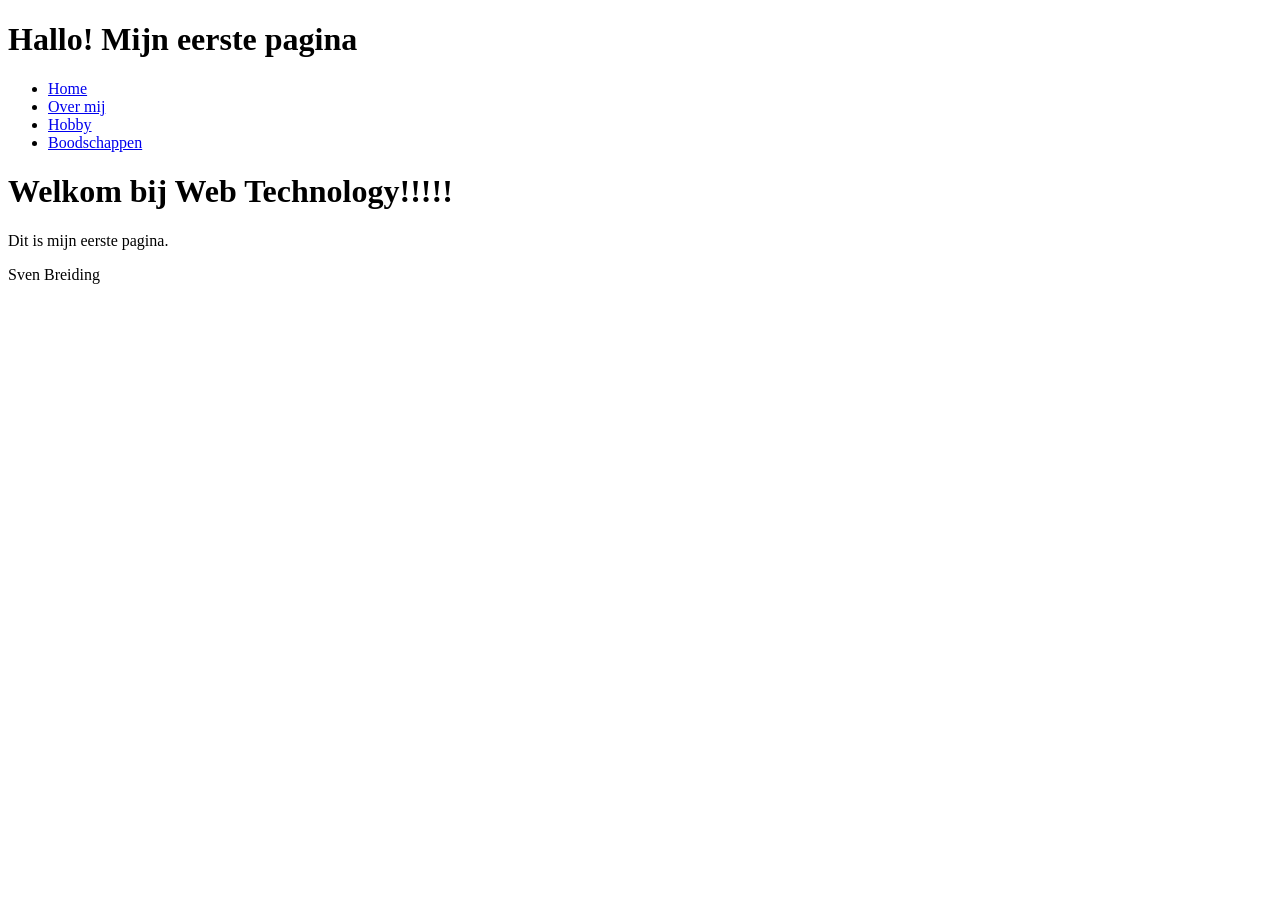
<file: labo-01/index.html>
<!DOCTYPE html>
<html lang="nl">
<head>
    <meta charset="UTF-8">
    <meta name="viewport" content="width=device-width, initial-scale=1.0">
    <title>>Mijn eerste pagina</title>
</head>
<body>

    <header>
<h1>Hallo! Mijn eerste pagina</h1>
<nav>
<ul>
<li><a href="index.html">Home</a></li>
<li><a href="over-mij.html">Over mij</a></li>
<li><a href="hobby.html">Hobby</a></li>
<li><a href="boodschappen.html">Boodschappen</a></li>
</ul>
</nav>
</header>

    <h1>Welkom bij Web Technology!!!!!</h1>
    <p>Dit is mijn eerste pagina.</p>
 <footer>
<p>Sven Breiding</p>
</footer>   
</body>
</html>
</file>
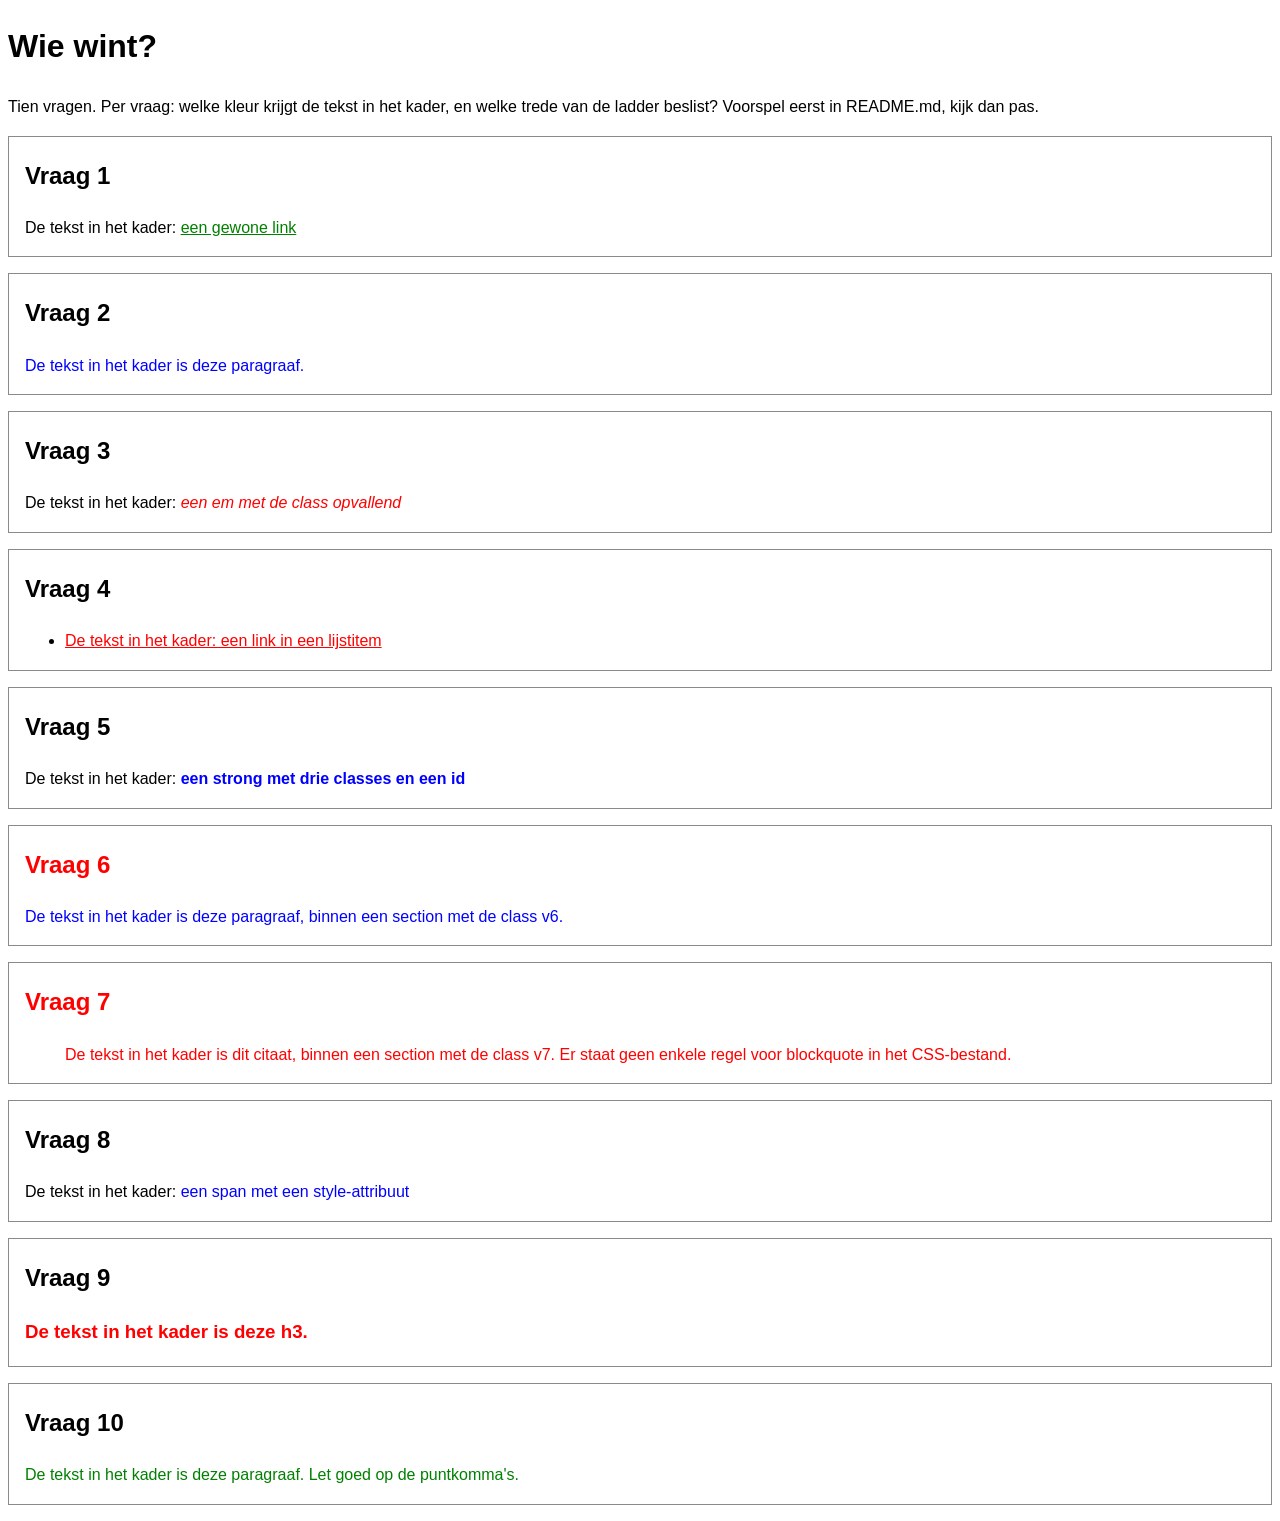
<file: labo-02/cascade/index.html>
<!-- index.html - oefening 3: voorspel, dan kijk. Wijzig dit bestand niet. -->
<!doctype html>
<html lang="nl">
  <head>
    <meta charset="utf-8">
    <meta name="viewport" content="width=device-width, initial-scale=1">
    <title>Wie wint? Tien vragen over de cascade</title>
    <link rel="stylesheet" href="css/stijl.css">
  </head>
  <body>
    <h1>Wie wint?</h1>
    <p>Tien vragen. Per vraag: welke kleur krijgt de tekst in het kader, en welke trede van de ladder beslist? Voorspel eerst in README.md, kijk dan pas.</p>

    <section class="vraag v1">
      <h2>Vraag 1</h2>
      <p>De tekst in het kader: <a href="#">een gewone link</a></p>
    </section>

    <section class="vraag v2">
      <h2>Vraag 2</h2>
      <p class="v2-tekst">De tekst in het kader is deze paragraaf.</p>
    </section>

    <section class="vraag v3">
      <h2>Vraag 3</h2>
      <p>De tekst in het kader: <em class="opvallend">een em met de class opvallend</em></p>
    </section>

    <section class="vraag v4">
      <h2>Vraag 4</h2>
      <ul>
        <li><a href="#">De tekst in het kader: een link in een lijstitem</a></li>
      </ul>
    </section>

    <section class="vraag v5">
      <h2>Vraag 5</h2>
      <p>De tekst in het kader: <strong class="een twee drie" id="v5-tekst">een strong met drie classes en een id</strong></p>
    </section>

    <section class="vraag v6">
      <h2>Vraag 6</h2>
      <p class="v6-tekst">De tekst in het kader is deze paragraaf, binnen een section met de class v6.</p>
    </section>

    <section class="vraag v7">
      <h2>Vraag 7</h2>
      <blockquote>De tekst in het kader is dit citaat, binnen een section met de class v7. Er staat geen enkele regel voor blockquote in het CSS-bestand.</blockquote>
    </section>

    <section class="vraag v8">
      <h2>Vraag 8</h2>
      <p>De tekst in het kader: <span class="v8-tekst" style="color: blue">een span met een style-attribuut</span></p>
    </section>

    <section class="vraag v9">
      <h2>Vraag 9</h2>
      <h3 class="v9-tekst">De tekst in het kader is deze h3.</h3>
    </section>

    <section class="vraag v10">
      <h2>Vraag 10</h2>
      <p class="v10-tekst">De tekst in het kader is deze paragraaf. Let goed op de puntkomma's.</p>
    </section>
  </body>
</html>
</file>
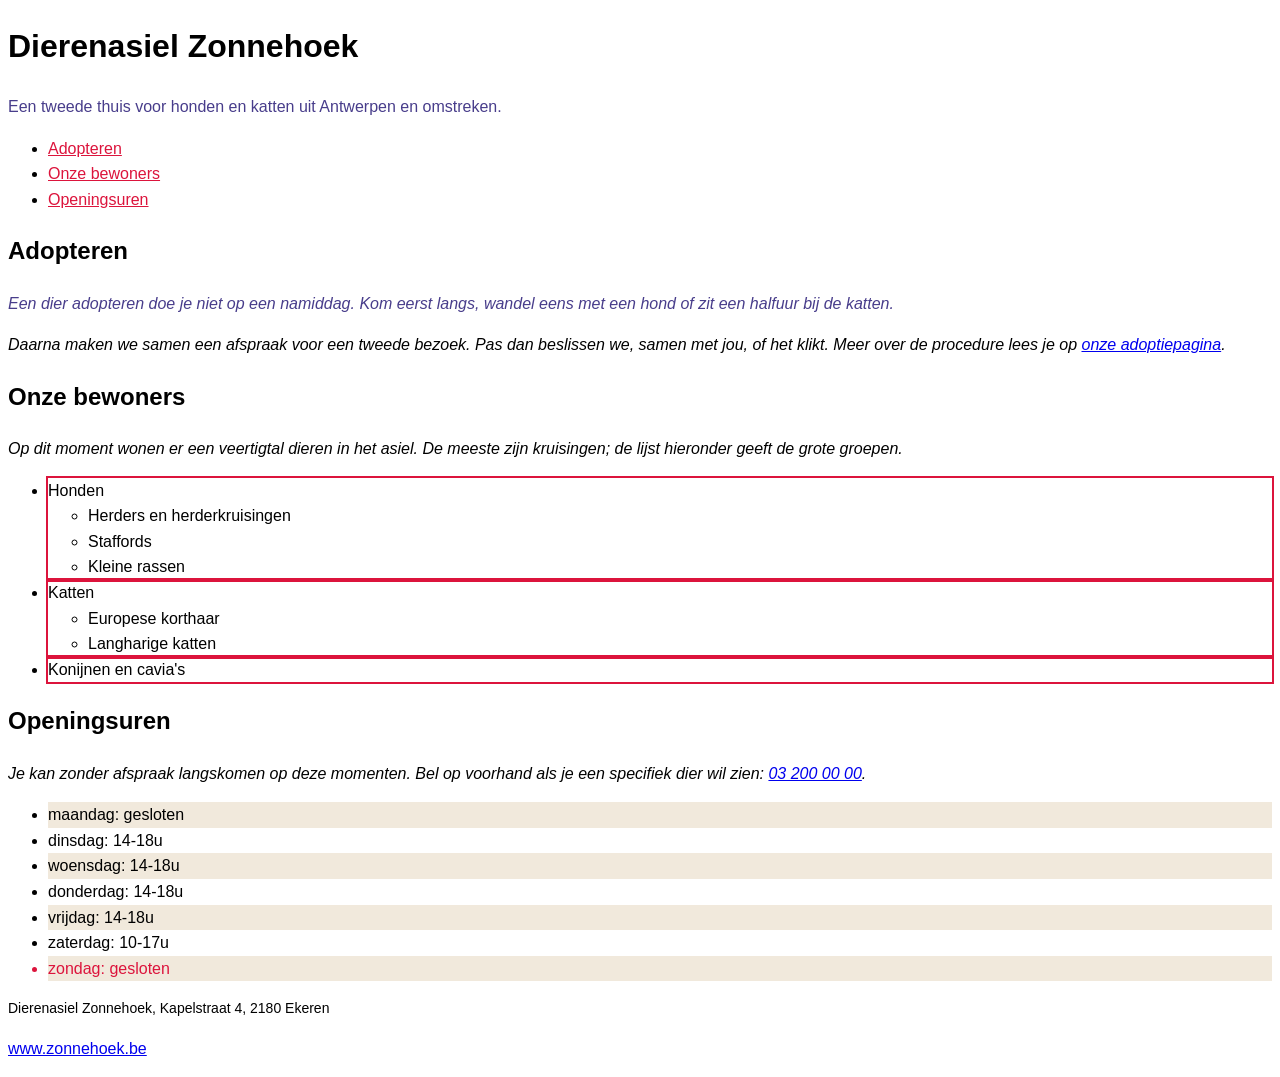
<file: labo-02/selectors/index.html>
<!-- index.html - oefening 2: selectors. Wijzig dit bestand niet; alles wat je nodig hebt, staat erin. -->
<!doctype html>
<html lang="nl">
  <head>
    <meta charset="utf-8">
    <meta name="viewport" content="width=device-width, initial-scale=1">
    <title>Dierenasiel Zonnehoek</title>
    <link rel="stylesheet" href="css/stijl.css">
  </head>
  <body>
    <header>
      <h1>Dierenasiel Zonnehoek</h1>
      <p class="slogan">Een tweede thuis voor honden en katten uit Antwerpen en omstreken.</p>
      <nav>
        <ul>
          <li><a href="#adopteren">Adopteren</a></li>
          <li><a href="#rassen">Onze bewoners</a></li>
          <li><a href="#uren">Openingsuren</a></li>
        </ul>
      </nav>
    </header>

    <main>
      <article>
        <h2 id="adopteren">Adopteren</h2>
        <p class="intro">Een dier adopteren doe je niet op een namiddag. Kom eerst langs, wandel eens met een hond of zit een halfuur bij de katten.</p>
        <p>Daarna maken we samen een afspraak voor een tweede bezoek. Pas dan beslissen we, samen met jou, of het klikt. Meer over de procedure lees je op <a href="https://www.zonnehoek.be/adoptie">onze adoptiepagina</a>.</p>

        <h2 id="rassen">Onze bewoners</h2>
        <p>Op dit moment wonen er een veertigtal dieren in het asiel. De meeste zijn kruisingen; de lijst hieronder geeft de grote groepen.</p>
        <ul class="rassen">
          <li>Honden
            <ul>
              <li>Herders en herderkruisingen</li>
              <li>Staffords</li>
              <li>Kleine rassen</li>
            </ul>
          </li>
          <li>Katten
            <ul>
              <li>Europese korthaar</li>
              <li>Langharige katten</li>
            </ul>
          </li>
          <li>Konijnen en cavia's</li>
        </ul>

        <h2 id="uren">Openingsuren</h2>
        <p>Je kan zonder afspraak langskomen op deze momenten. Bel op voorhand als je een specifiek dier wil zien: <a href="tel:+3232000000">03 200 00 00</a>.</p>
        <ul class="uren">
          <li>maandag: gesloten</li>
          <li>dinsdag: 14-18u</li>
          <li>woensdag: 14-18u</li>
          <li>donderdag: 14-18u</li>
          <li>vrijdag: 14-18u</li>
          <li>zaterdag: 10-17u</li>
          <li>zondag: gesloten</li>
        </ul>
      </article>
    </main>

    <footer>
      <p>Dierenasiel Zonnehoek, Kapelstraat 4, 2180 Ekeren</p>
      <p><a href="https://www.zonnehoek.be">www.zonnehoek.be</a></p>
    </footer>
  </body>
</html>
</file>
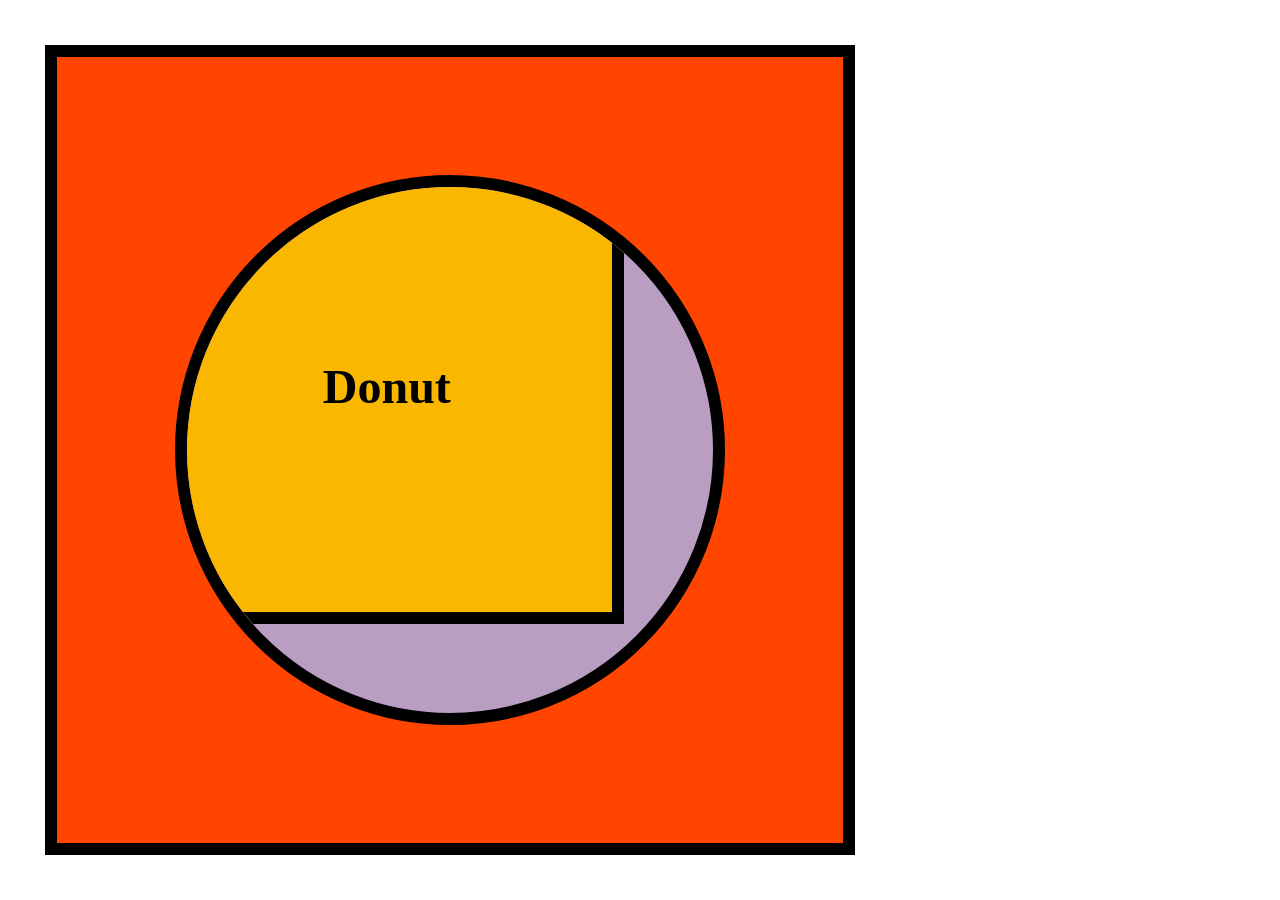
<file: labo-03/donut/index.html>
<!doctype html>
<html lang="en">
<head>
  <meta charset="utf-8">
  <meta name="viewport" content="width=device-width, initial-scale=1">
  <title>Labo 3 - Donut</title>
  <link rel="stylesheet" href="css/reset.css">
  <link rel="stylesheet" href="css/stijl.css">
</head>
<body>
  <!-- Do not change this file. Write your CSS in css/stijl.css. -->
  <main>
    <div>
      <h1>Donut</h1>
    </div>
  </main>
</body>
</html>
</file>
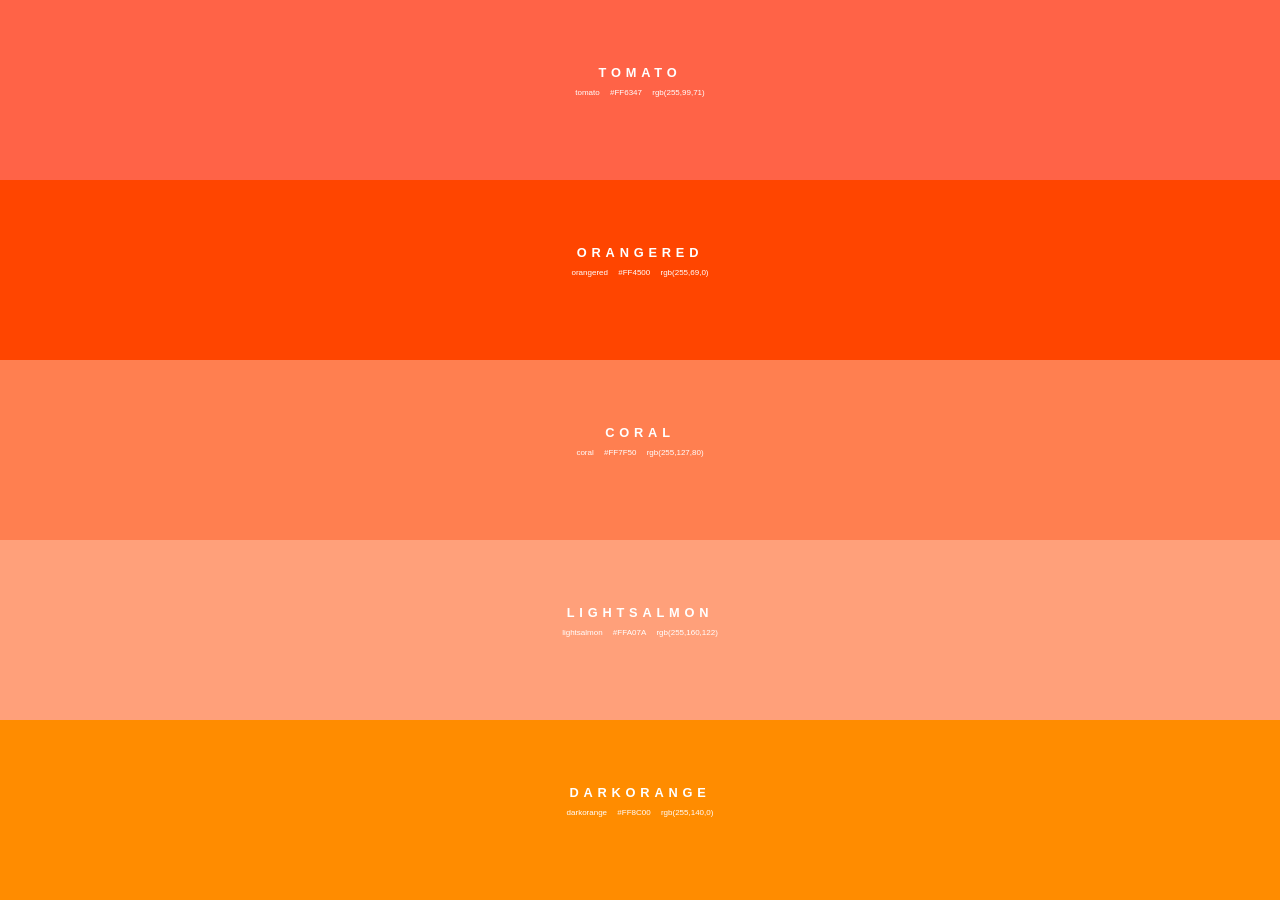
<file: labo-03/kleuren/index.html>
<!doctype html>
<html lang="en">
<head>
  <meta charset="utf-8">
  <meta name="viewport" content="width=device-width, initial-scale=1">
  <title>Labo 3 - Kleurenstalen</title>
  <link rel="stylesheet" href="css/reset.css">
  <link rel="stylesheet" href="css/stijl.css">
</head>
<body>
  <!-- Do not change this file. Write your CSS in css/stijl.css. -->
  <ul>
    <li class="tomato">
      <h2>TOMATO</h2>
      <p class="codes"><span>tomato</span> <span>#FF6347</span> <span>rgb(255,99,71)</span></p>
    </li>
    <li class="orangered">
      <h2>ORANGERED</h2>
      <p class="codes"><span>orangered</span> <span>#FF4500</span> <span>rgb(255,69,0)</span></p>
    </li>
    <li class="coral">
      <h2>CORAL</h2>
      <p class="codes"><span>coral</span> <span>#FF7F50</span> <span>rgb(255,127,80)</span></p>
    </li>
    <li class="lightsalmon">
      <h2>LIGHTSALMON</h2>
      <p class="codes"><span>lightsalmon</span> <span>#FFA07A</span> <span>rgb(255,160,122)</span></p>
    </li>
    <li class="darkorange">
      <h2>DARKORANGE</h2>
      <p class="codes"><span>darkorange</span> <span>#FF8C00</span> <span>rgb(255,140,0)</span></p>
    </li>
  </ul>
</body>
</html>
</file>
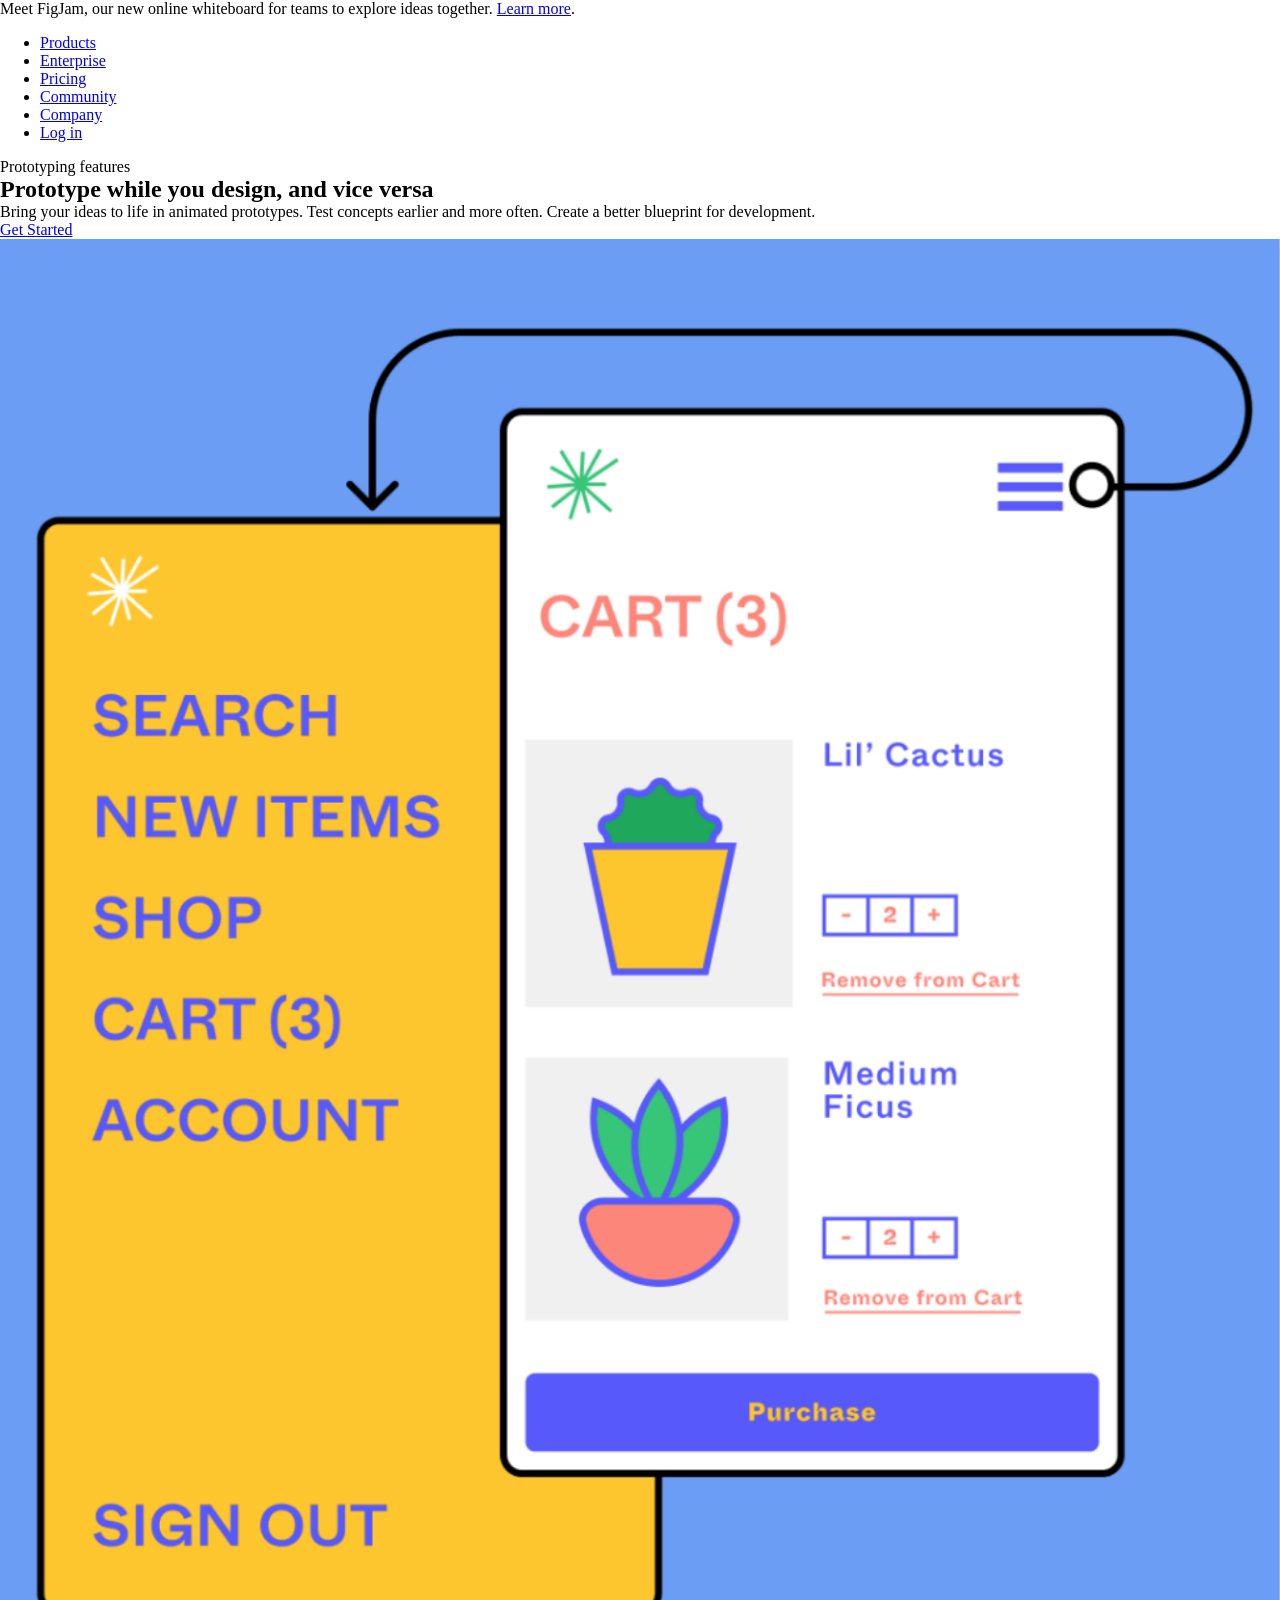
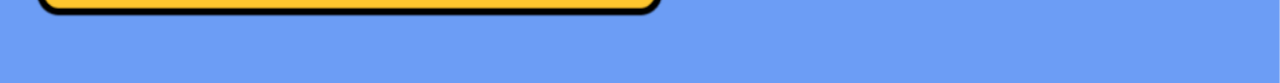
<file: labo-03/landing/index.html>
<!doctype html>
<html lang="en">
<head>
  <meta charset="utf-8">
  <meta name="viewport" content="width=device-width, initial-scale=1">
  <title>Labo 3 - Landingspagina</title>
  <link rel="stylesheet" href="css/reset.css">
  <link rel="stylesheet" href="css/stijl.css">
</head>
<body>
  <!-- Do not change this file. Write your CSS in css/stijl.css.
       Not visible in the screenshot: on :hover and :focus the links in the
       banner and in the navigation get an underline, and the button turns
       dark grey (#333333) instead of black. -->
  <div class="banner">
    <p>Meet FigJam, our new online whiteboard for teams to explore ideas together. <a href="#">Learn more</a>.</p>
  </div>
  <header>
    <nav>
      <ul>
        <li><a href="#">Products</a></li>
        <li><a href="#">Enterprise</a></li>
        <li><a href="#">Pricing</a></li>
        <li><a href="#">Community</a></li>
        <li><a href="#">Company</a></li>
        <li><a href="#">Log in</a></li>
      </ul>
    </nav>
  </header>
  <main>
    <article>
      <p class="bovenkop">Prototyping features</p>
      <h1>Prototype while you design, and vice versa</h1>
      <p>Bring your ideas to life in animated prototypes. Test concepts earlier and more often. Create a better blueprint for development.</p>
      <a href="#" class="knop">Get Started</a>
    </article><!-- no whitespace between these two tags: see syllabus 3.7 --><div class="afbeelding">
      <img src="afbeeldingen/prototype.png" alt="Prototype of a plant shop: a yellow menu panel next to a white cart screen">
    </div>
  </main>
</body>
</html>
</file>
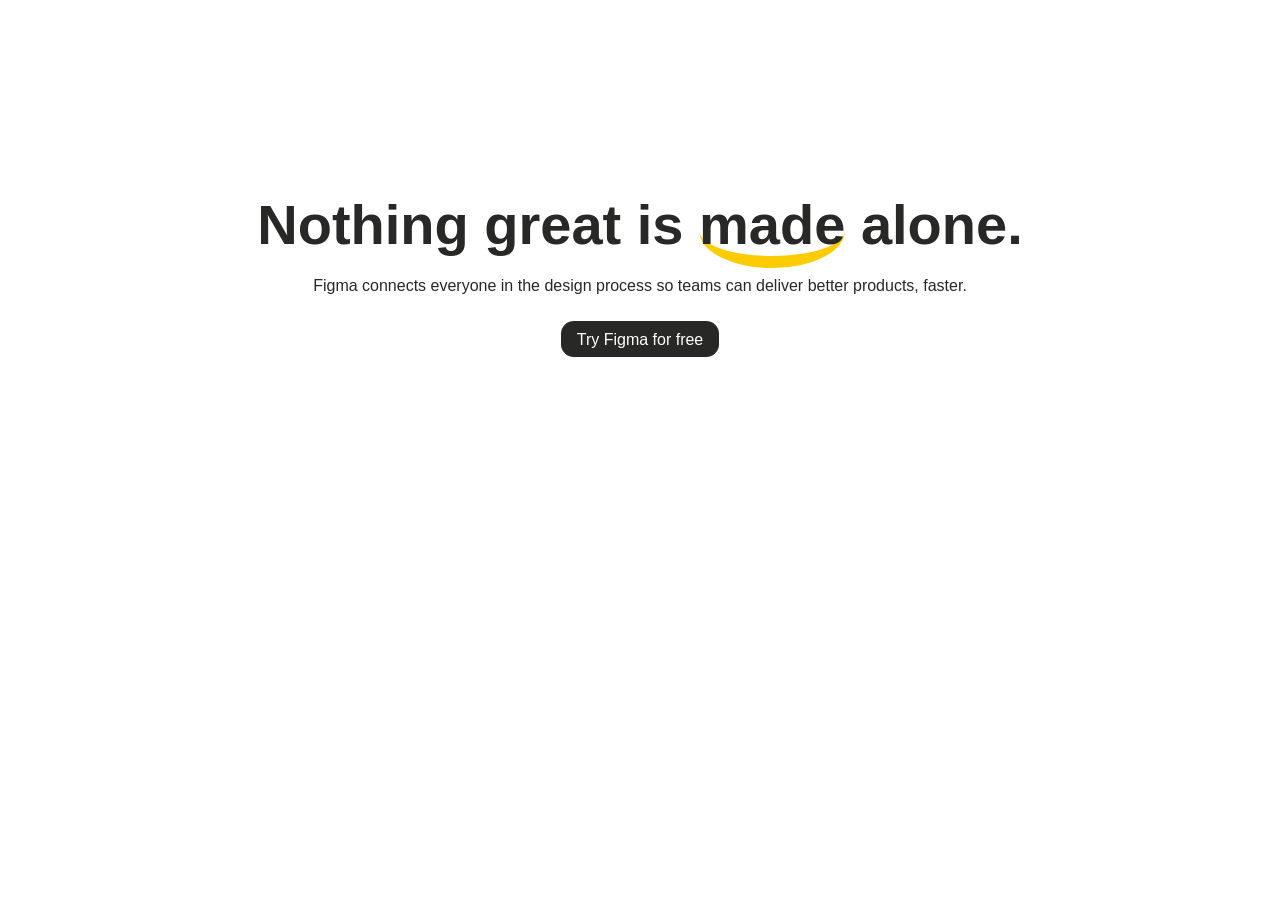
<file: labo-03/slogan/index.html>
<!doctype html>
<html lang="en">
<head>
  <meta charset="utf-8">
  <meta name="viewport" content="width=device-width, initial-scale=1">
  <title>Labo 3 - Slogan</title>
  <link rel="stylesheet" href="css/reset.css">
  <link rel="stylesheet" href="css/stijl.css">
</head>
<body>
  <!-- Do not change this file. Write your CSS in css/stijl.css.
       Not visible in the screenshot: on :hover and :focus the button turns
       dark grey (#333333) instead of black. -->
  <h2>Nothing great is <span>made</span> alone.</h2>
  <p>Figma connects everyone in the design process so teams can deliver better products, faster.</p>
  <a href="https://www.figma.com">Try Figma for free</a>
</body>
</html>
</file>
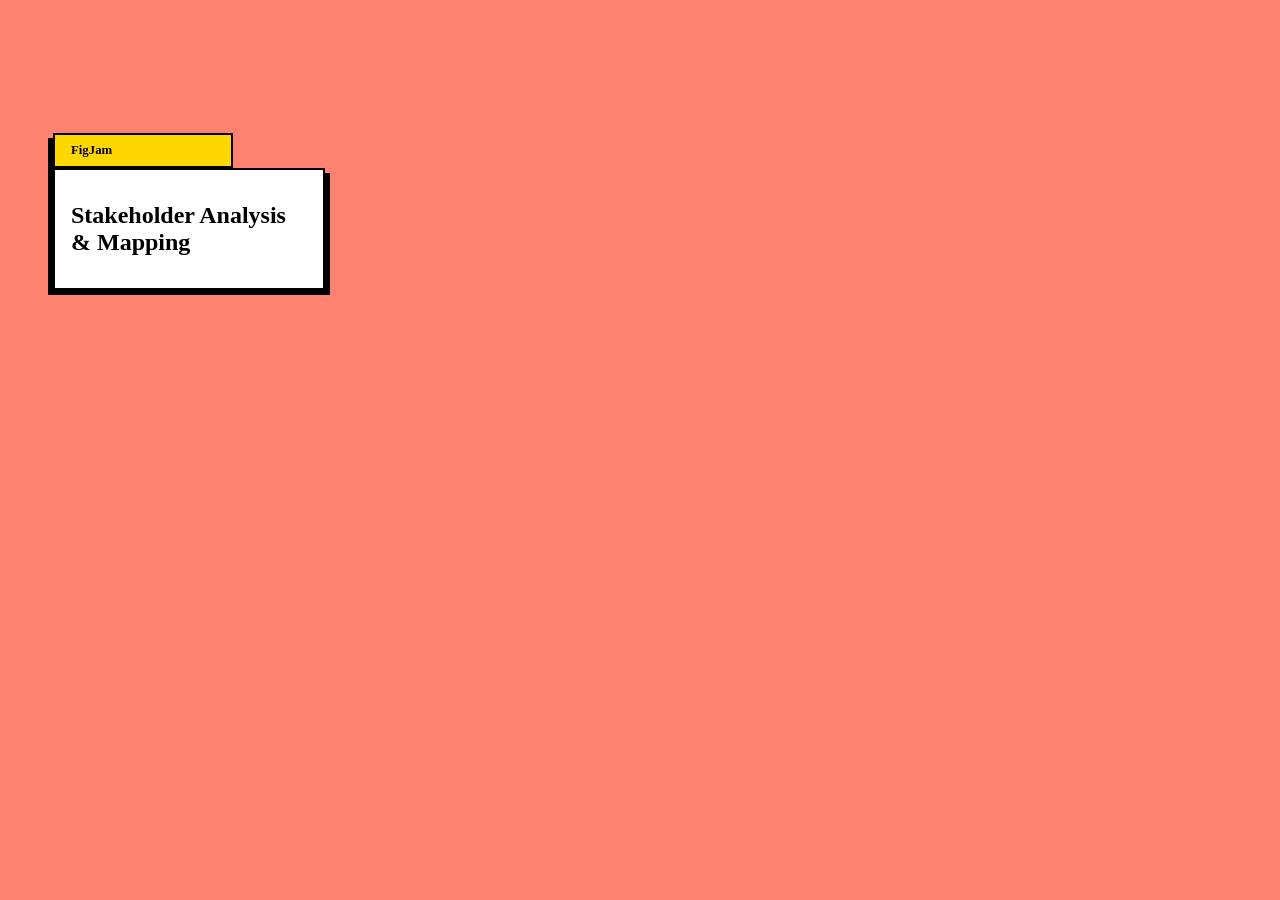
<file: labo-03/tabblad/index.html>
<!doctype html>
<html lang="en">
<head>
  <meta charset="utf-8">
  <meta name="viewport" content="width=device-width, initial-scale=1">
  <title>Labo 3 - Tabblad</title>
  <link rel="stylesheet" href="css/reset.css">
  <link rel="stylesheet" href="css/stijl.css">
</head>
<body>
  <!-- Do not change this file. Write your CSS in css/stijl.css. -->
  <h1>FigJam</h1>
  <h2>Stakeholder Analysis &amp; Mapping</h2>
</body>
</html>
</file>
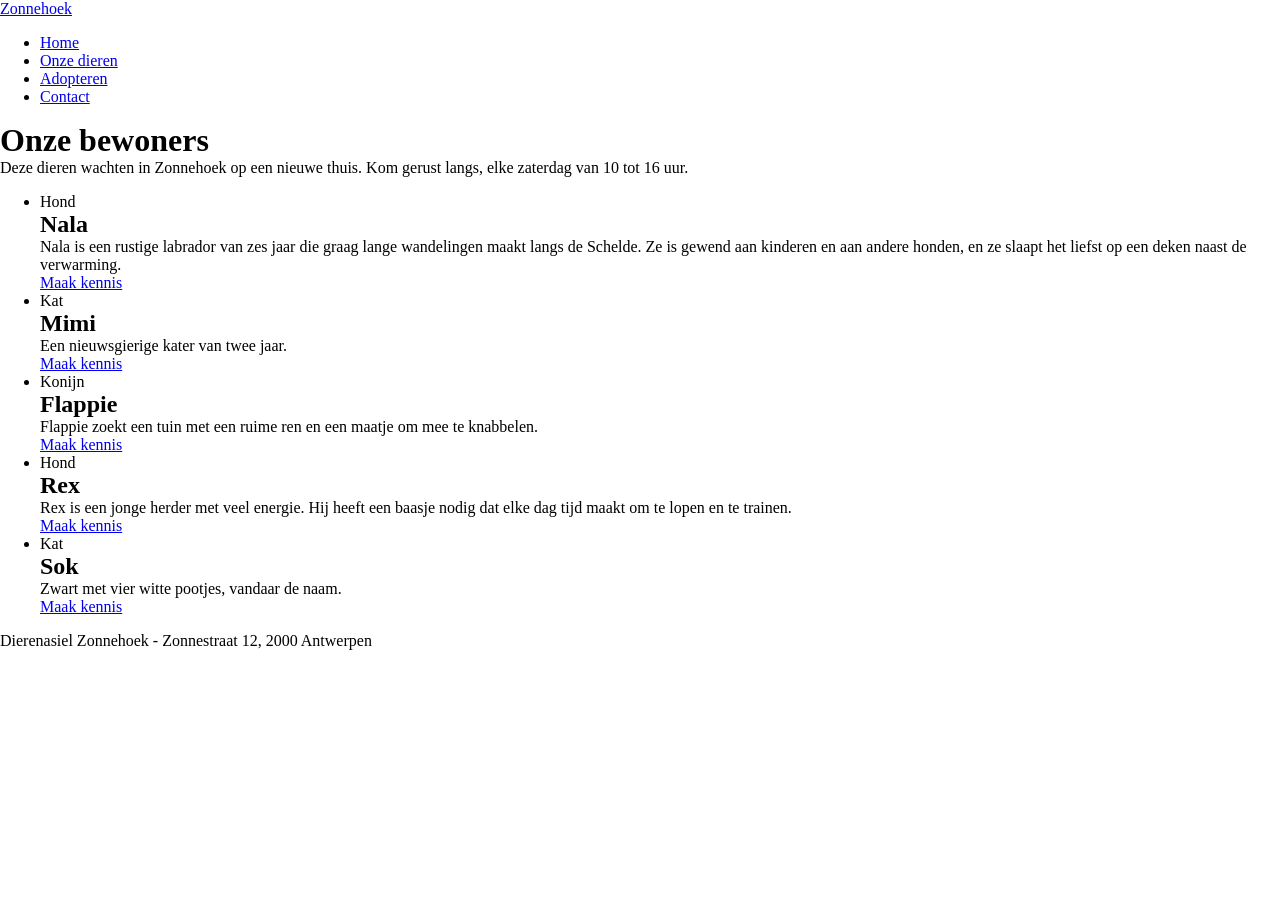
<file: labo-04/dierenasiel/index.html>
<!doctype html>
<html lang="nl">
<head>
  <meta charset="utf-8">
  <meta name="viewport" content="width=device-width, initial-scale=1">
  <title>Labo 4 - Dierenasiel Zonnehoek</title>
  <link rel="stylesheet" href="css/reset.css">
  <link rel="stylesheet" href="css/stijl.css">
</head>
<body>
  <!-- Do not change this file. Write your CSS in css/stijl.css.
       Not visible in the screenshot: on :hover and :focus the links in the
       navigation get an underline, and a button turns dark (#2b2b2b). -->
  <header>
    <a class="logo" href="index.html">Zonnehoek</a>
    <nav>
      <ul>
        <li><a href="index.html">Home</a></li>
        <li><a href="dieren.html" class="actief">Onze dieren</a></li>
        <li><a href="adopteren.html">Adopteren</a></li>
        <li><a href="contact.html">Contact</a></li>
      </ul>
    </nav>
  </header>
  <main>
    <h1>Onze bewoners</h1>
    <p class="intro">Deze dieren wachten in Zonnehoek op een nieuwe thuis. Kom gerust langs, elke zaterdag van 10 tot 16 uur.</p>
    <ul class="kaarten">
      <li class="kaart uitgelicht">
        <p class="soort">Hond</p>
        <h2>Nala</h2>
        <p class="beschrijving">Nala is een rustige labrador van zes jaar die graag lange wandelingen maakt langs de Schelde. Ze is gewend aan kinderen en aan andere honden, en ze slaapt het liefst op een deken naast de verwarming.</p>
        <a class="knop" href="#">Maak kennis</a>
      </li>
      <li class="kaart">
        <p class="soort">Kat</p>
        <h2>Mimi</h2>
        <p class="beschrijving">Een nieuwsgierige kater van twee jaar.</p>
        <a class="knop" href="#">Maak kennis</a>
      </li>
      <li class="kaart">
        <p class="soort">Konijn</p>
        <h2>Flappie</h2>
        <p class="beschrijving">Flappie zoekt een tuin met een ruime ren en een maatje om mee te knabbelen.</p>
        <a class="knop" href="#">Maak kennis</a>
      </li>
      <li class="kaart">
        <p class="soort">Hond</p>
        <h2>Rex</h2>
        <p class="beschrijving">Rex is een jonge herder met veel energie. Hij heeft een baasje nodig dat elke dag tijd maakt om te lopen en te trainen.</p>
        <a class="knop" href="#">Maak kennis</a>
      </li>
      <li class="kaart">
        <p class="soort">Kat</p>
        <h2>Sok</h2>
        <p class="beschrijving">Zwart met vier witte pootjes, vandaar de naam.</p>
        <a class="knop" href="#">Maak kennis</a>
      </li>
    </ul>
  </main>
  <footer>
    <p>Dierenasiel Zonnehoek - Zonnestraat 12, 2000 Antwerpen</p>
  </footer>
</body>
</html>
</file>
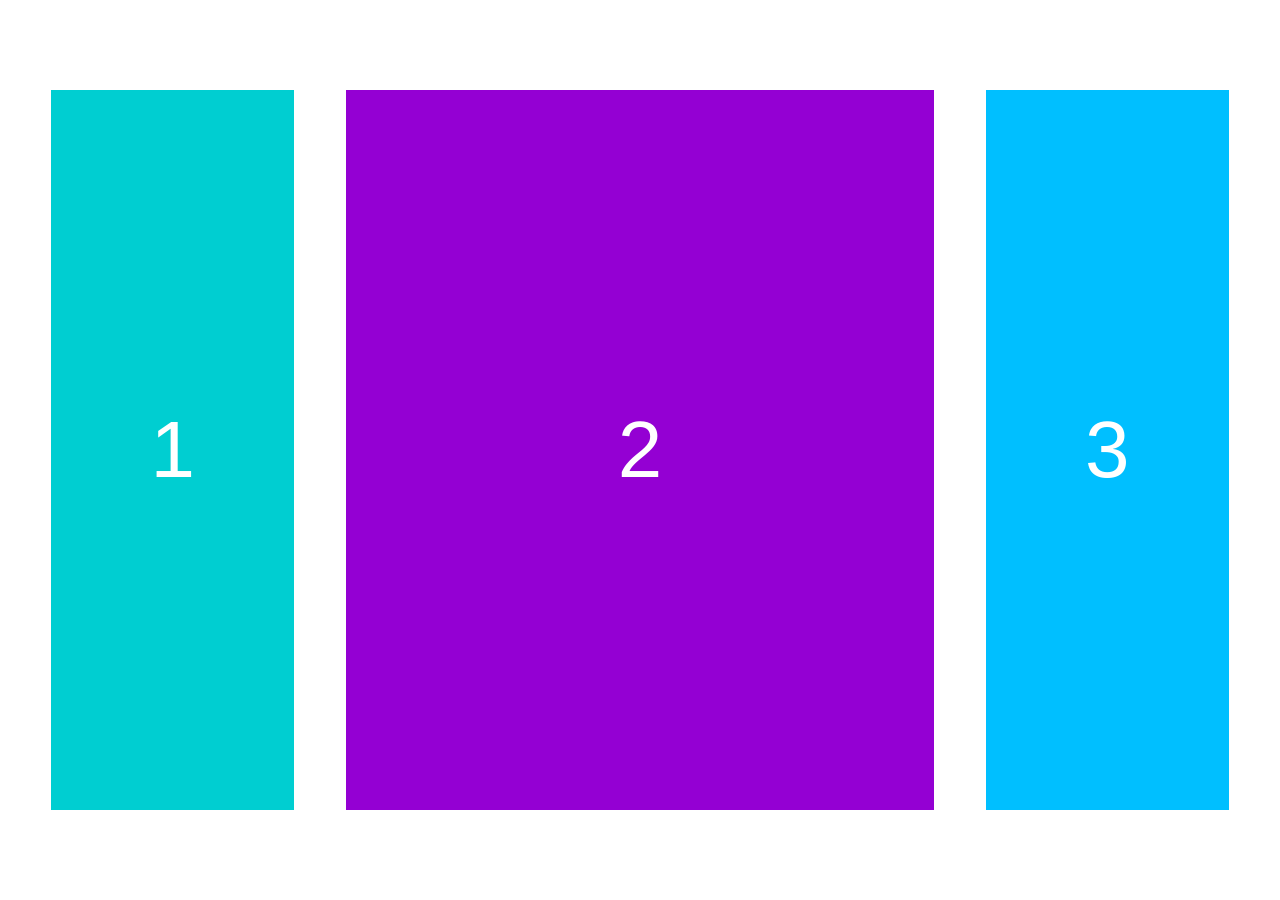
<file: labo-04/kolommen/index.html>
<!doctype html>
<html lang="nl">
<head>
  <meta charset="utf-8">
  <meta name="viewport" content="width=device-width, initial-scale=1">
  <title>Labo 4 - Drie kolommen</title>
  <link rel="stylesheet" href="css/reset.css">
  <link rel="stylesheet" href="css/stijl.css">
</head>
<body>
  <!-- Do not change this file. Write your CSS in css/stijl.css. -->
  <main>
    <div>1</div>
    <div>2</div>
    <div>3</div>
  </main>
</body>
</html>
</file>
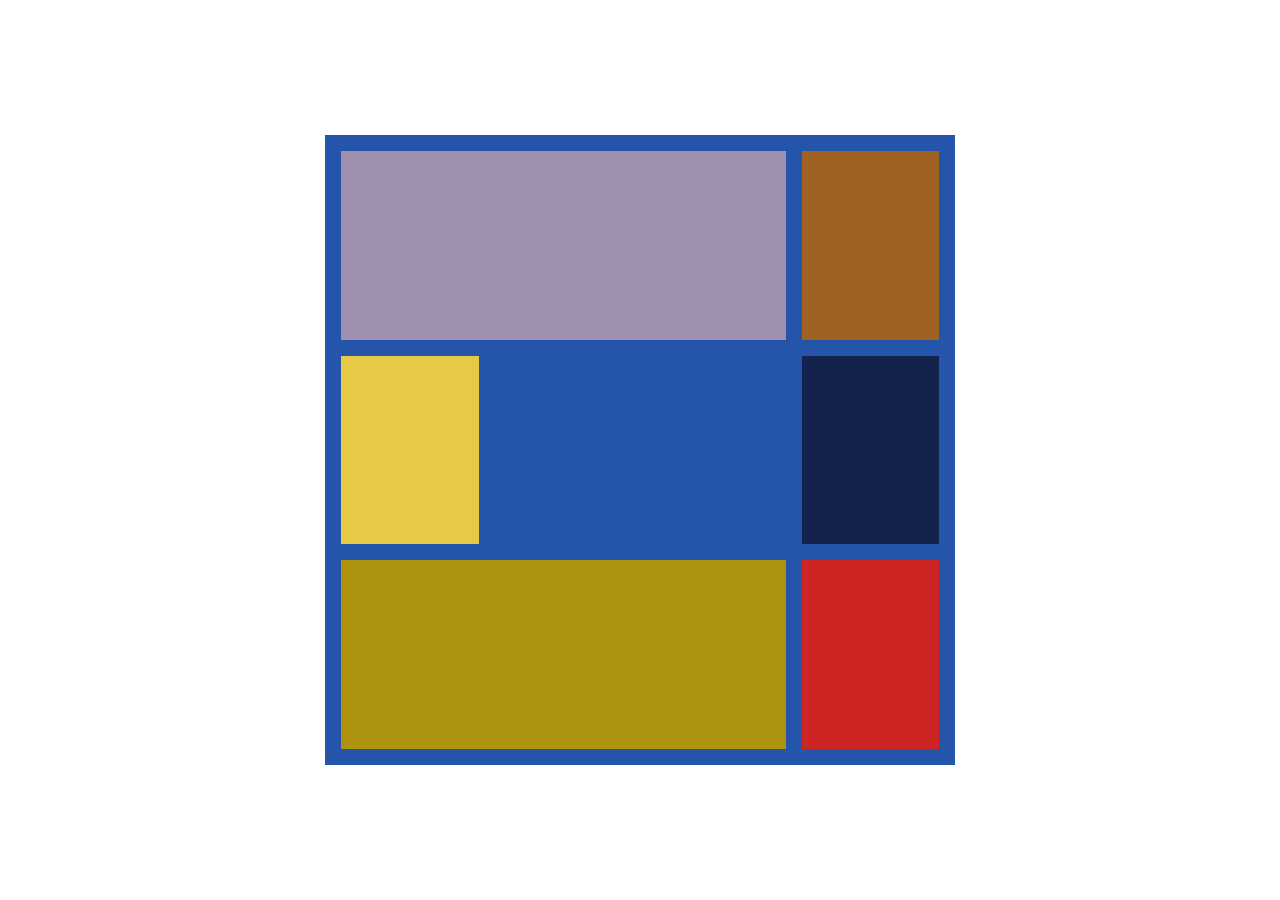
<file: labo-04/mondriaan/index.html>
<!doctype html>
<html lang="nl">
<head>
  <meta charset="utf-8">
  <meta name="viewport" content="width=device-width, initial-scale=1">
  <title>Labo 4 - Mondriaan</title>
  <link rel="stylesheet" href="css/reset.css">
  <link rel="stylesheet" href="css/stijl.css">
</head>
<body>
  <!-- Do not change this file. Write your CSS in css/stijl.css. -->
  <main class="schilderij">
    <div class="lila"></div>
    <div class="bruin"></div>
    <div class="geel"></div>
    <div class="marine"></div>
    <div class="olijf"></div>
    <div class="rood"></div>
  </main>
</body>
</html>
</file>
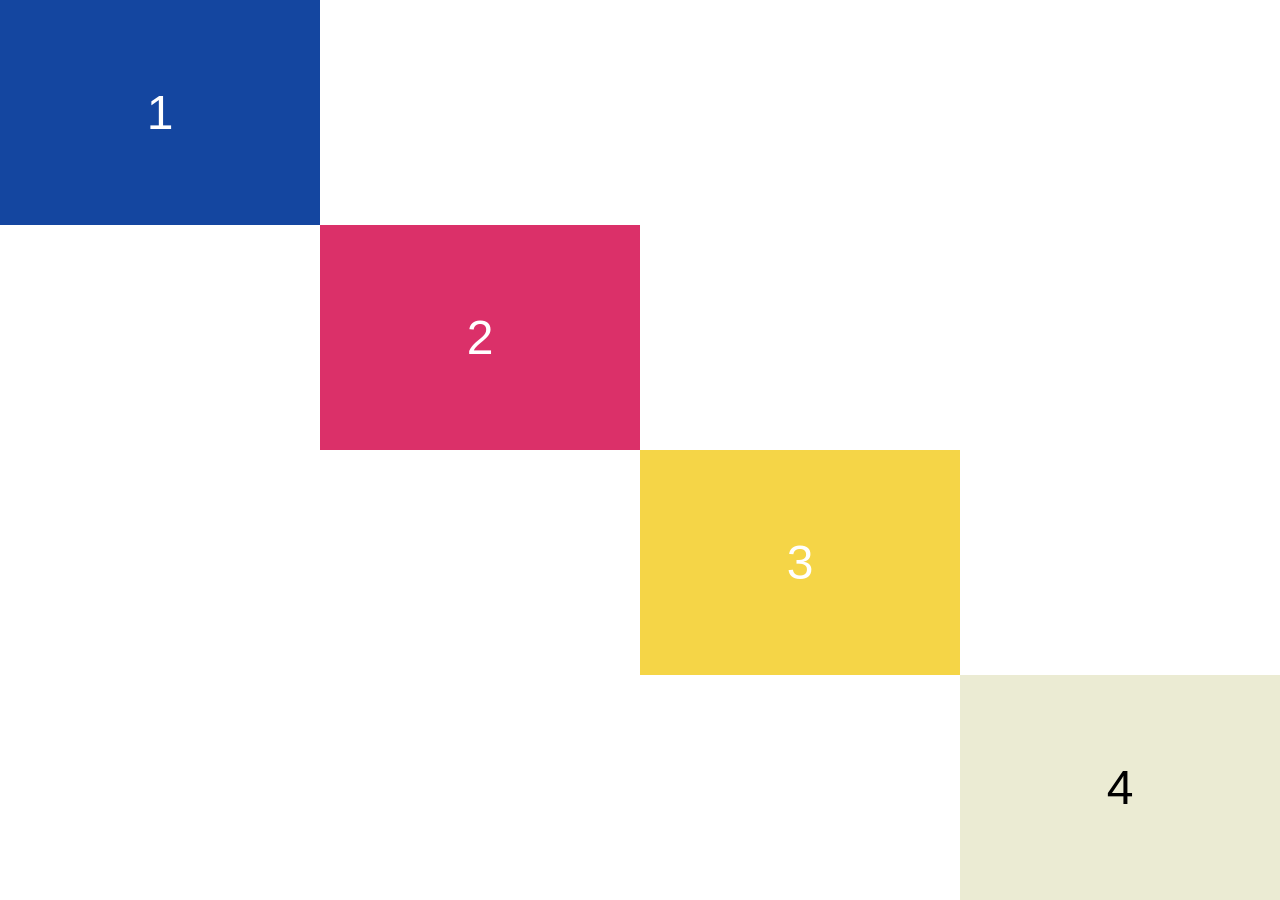
<file: labo-04/trap/index.html>
<!doctype html>
<html lang="nl">
<head>
  <meta charset="utf-8">
  <meta name="viewport" content="width=device-width, initial-scale=1">
  <title>Labo 4 - Trap</title>
  <link rel="stylesheet" href="css/reset.css">
  <link rel="stylesheet" href="css/stijl.css">
</head>
<body>
  <!-- Do not change this file. Write your CSS in css/stijl.css. -->
  <main class="trap">
    <div class="trede">1</div>
    <div class="trede">2</div>
    <div class="trede">3</div>
    <div class="trede">4</div>
  </main>
</body>
</html>
</file>
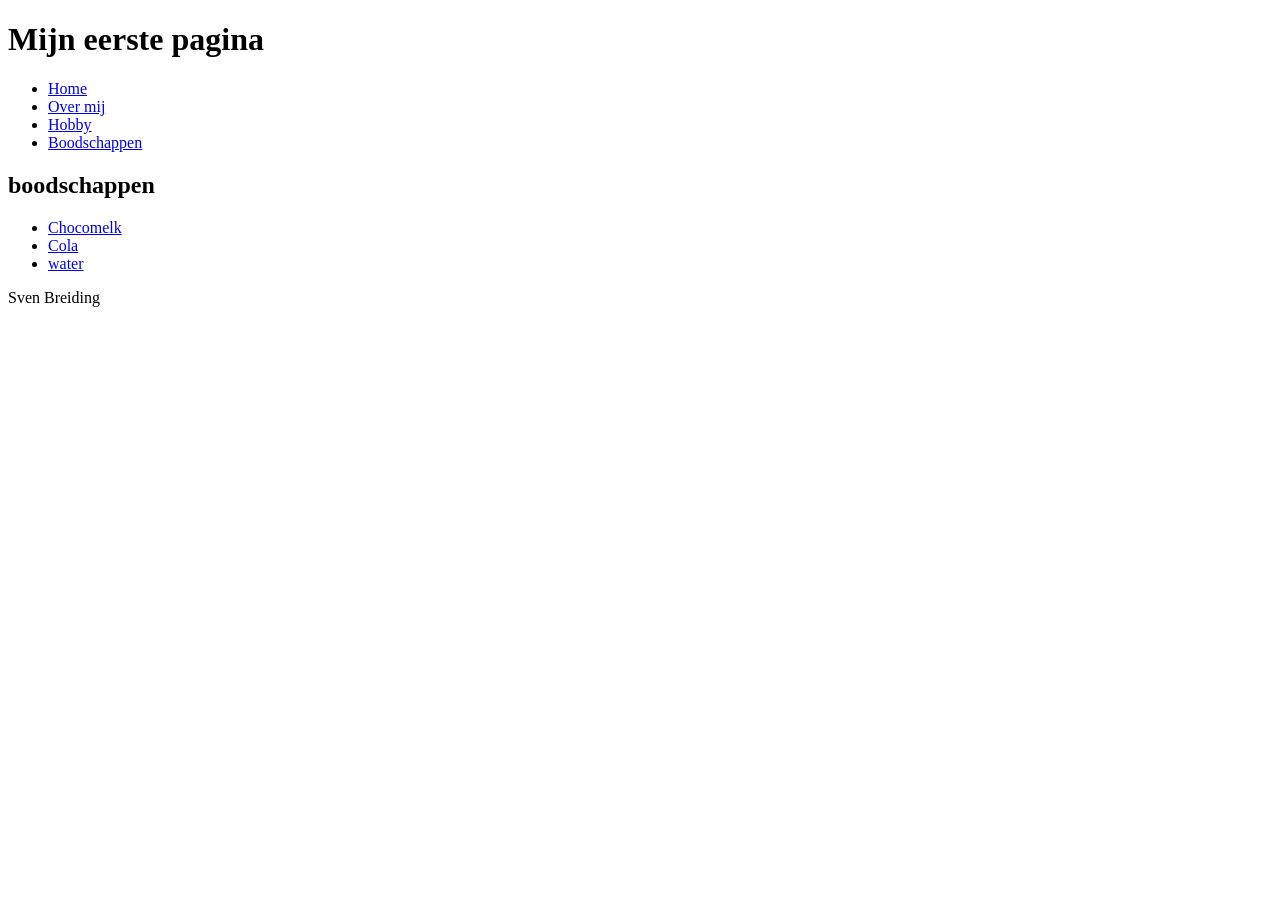
<file: labo-01/boodschappen.html>
<!DOCTYPE html>
<html lang="en">
<head>
    <meta charset="UTF-8">
    <meta name="viewport" content="width=device-width, initial-scale=1.0">
    <title>boodschappen</title>
</head>
<body>

<header>
<h1>Mijn eerste pagina</h1>
<nav>
<ul>
<li><a href="index.html">Home</a></li>
<li><a href="over-mij.html">Over mij</a></li>
<li><a href="hobby.html">Hobby</a></li>
<li><a href="boodschappen.html">Boodschappen</a></li>
</ul>
</nav>
</header>

<main>
    <h2>boodschappen</h2>
<ul><li><a href="https://www.aldi.be/product/chocolademelk-7079.html">Chocomelk</a></li>
<li><a href="https://www.aldi.be/product/cola-3014691.html">Cola</a></li>
<li><a href="https://www.aldi.be/product/mineraalwater-6877.html">water</a></li></ul>

</main>

<footer>
<p>Sven Breiding</p>
</footer>

   
</body>
</html>
</file>
<file: labo-02/cascade/css/stijl.css>
/* stijl.css - oefening 3: voorspel, dan kijk. Wijzig dit bestand niet. */

/* Opmaak van de pagina zelf; doet niet mee in de vragen. */
body {
  font-family: Verdana, sans-serif;
  line-height: 1.6;
}

.vraag {
  border: 1px solid #8a8a89;
  padding: 0 1rem;
  margin-bottom: 1rem;
}

/* ---- vraag 1 ---- */
a {
  color: green;
}

/* ---- vraag 2 ---- */
.v2-tekst {
  color: red;
}

.v2-tekst {
  color: blue;
}

/* ---- vraag 3 ---- */
.opvallend {
  color: red;
}

em {
  color: blue;
}

/* ---- vraag 4 ---- */
.v4 > a {
  color: green;
}

.v4 a {
  color: red;
}

/* ---- vraag 5 ---- */
.een.twee.drie {
  color: red;
}

#v5-tekst {
  color: blue;
}

/* ---- vraag 6 ---- */
.v6 {
  color: red;
}

.v6-tekst {
  color: blue;
}

/* ---- vraag 7 ---- */
.v7 {
  color: red;
}

/* ---- vraag 8 ---- */
.v8-tekst {
  color: red;
}

/* ---- vraag 9 ---- */
h3 {
  color: red !important;
}

.v9-tekst {
  color: blue;
}

/* ---- vraag 10 ---- */
.v10-tekst {
  color: green;
  font-size: 1.5rem
  color: blue;
}
</file>
<file: labo-02/selectors/css/stijl.css>
/* stijl.css - oefening 2: selectors schrijven en lezen */

/* Schrijf onder elke opdracht de regel met de selector die precies die
   elementen raakt. Gebruik de declaratie die erbij staat, zodat je in de
   browser meteen ziet wat je raakte. Voeg niets toe aan index.html. */

body {
  font-family: Verdana, sans-serif;
  line-height: 1.6;
}

/* 1. alle links in de navigatie -> color: crimson; */
nav ul li a { color:crimson;}

/* 2. alleen de paragrafen in de footer -> font-size: 0.875rem; */
footer p:first-child {font-size: 0.875rem;}

/* 3. alleen de lijstitems van het BUITENSTE niveau in de lijst met de class
      rassen (dus niet de items van de binnenlijsten) -> outline: 2px solid crimson;
      (outline tekent een kader rond precies het element dat je raakte; de
      property zelf komt in hoofdstuk 3) */
ul.rassen > li {outline: 2px solid crimson;} 

/* 4. de paragraaf die onmiddellijk na elke h2 komt -> font-style: italic; */
h2 ~ p {font-style: italic;}

/* 5. elk oneven item in de lijst met openingsuren -> background-color: #f1e9dc; */
ul.uren li:nth-child(odd) {background-color: #f1e9dc;}

/* 6. het laatste item in de lijst met openingsuren -> color: crimson; */
ul.uren li:last-child {color:crimson;}

/* 7. de slogan en de intro tegelijk, in één regel -> color: darkslateblue; */
.slogan , .intro {color:darkslateblue;}

/* 8. elke link in main wanneer de muis erover gaat OF wanneer ze focus heeft
      -> background-color: yellow; */
main a:hover {background-color: yellow;}


/* ---- Lezen: welke elementen raken deze vijf selectors? Schrijf het antwoord
   in één zin per selector in README.md. Verander hier niets. ---- */

/* a. header nav ul li a */
/* b. article > p */
/* c. .uren li:nth-child(3) */
/* d. h2 ~ p */
/* e. .rassen li:first-child */
</file>
<file: labo-03/donut/css/stijl.css>
/* stijl.css - labo 3, donut (reset.css is linked before this file) */

/* === tokens === */
:root {
    --color-orange: #ec4b03;
    --color-purple: #b99ec1;
    --color-yellow: #f9b700;
}

/* === your rules === */
/* body = wit
main = orangje
div = paars
h1 = geel */

body{

}

main {
    background-color: orangered;
    border: 0.75rem solid black;        /* Rand van 0.75rem */
    width: 90vh;                     /* 90vh */
    height: 90vh;                    /* 90vh */
    margin: 5vh;               /* 5vh ruimte boven/onder, automatisch gecentreerd links/rechts */
    box-sizing: border-box;         /* Zorgt dat de border binnen de 90vh valt */
}

div {
    background-color: var(--color-purple);
    border: 0.75rem solid black;
    width: 70%;
    height: 70%;
    margin: 15%;
    border-radius: 50%;
    overflow: hidden;
    box-sizing: border-box;
}

h1 {
    background-color: var(--color-yellow);
    border: 0.75rem solid black;
    width: 90%;
    height: 90%;
    margin-top: -7%;
    margin-left: -7%;

    font-family: Georgia, serif;
    font-size: 3rem;
    font-weight: bold;
    display: flex;
    justify-content: center;
    align-items: center;
    box-sizing: border-box;
}
</file>
<file: labo-03/kleuren/css/stijl.css>
/* stijl.css - labo 3, kleuren (reset.css is linked before this file) */

/* === tokens === */
:root {



}

/* === your rules === */
.tomato{background-color: tomato;}
.orangered{background-color: orangered;}
.coral{background-color: coral;}
.lightsalmon{background-color: lightsalmon;}
.darkorange{background-color: darkorange;}

body{
    color:white ;
    font-family: Arial;
    text-align: center;
}
ul{
    margin: 0;
    padding: 0;
}
li{
    height: 20vh;
}

li {
    padding-top: 7vh;
}

h2 { 
    font-size:0.8rem;
letter-spacing:0.3rem; }

p {
    font-size: 0.5rem;
    padding-top: 0.5rem;
}

span:nth-child(2) {
    padding-left: 0.5rem;
    padding-right: 0.5rem;
}
</file>
<file: labo-03/landing/css/stijl.css>
/* stijl.css - labo 3, landing (reset.css is linked before this file) */

/* === tokens === */
:root {

}

/* === your rules === */
</file>
<file: labo-03/slogan/css/stijl.css>
/* stijl.css - labo 3, slogan (reset.css is linked before this file) */

/* === tokens === */
:root {
--text: #282827;
--geel: #fccc00;
}

/* === your rules === */

body{
   
    padding: 12rem 5rem;
    text-align: center;
    font-family: arial;
    color: var(--text);
}

p{margin-bottom: 1.2rem;}

h2{
    font-size: 3.5rem;
}

h2 span {border-bottom: 0.8rem solid var(--geel);
border-radius: 100%;}

p{
    margin-top:1rem;
    line-height:1.6rem;
    margin-bottom:2rem;
}
a{background-color: var(--text);
    padding:0.6rem 1rem;
    border-radius:0.8rem;
    color:white;
    text-decoration: none;
    
}
a:hover, 
a:focus 
{background-color: darkgrey;}
</file>
<file: labo-03/tabblad/css/stijl.css>
/* stijl.css - labo 3, tabblad (reset.css is linked before this file) */

/* === tokens === */
:root {
--tablad = #ffd500 ;

}

/* === your rules === */

body{
    background-color: #ff816f;
   padding: 5px; 
}



h1 {
    font-size: 0.8rem;
    margin-top: 10vw;
    margin-left: 3rem;
    padding-top: 0.5rem;
    padding-bottom: 0.5rem;
    padding-left:1rem;
    padding-right:10rem;
    border: 2px solid;
    width:5rem;
    background-color: gold;
    box-shadow: -5px 5px black; 
}

h2 {
    margin-left: 3rem;
    border:2px solid;
    background-color: white;
    width: 17rem;
    
    padding: 2rem 1rem;

    box-shadow: -5px 5px black, 5px 5px black; 
    
}
</file>
<file: labo-04/dierenasiel/css/stijl.css>
/* stijl.css - labo 4, dierenasiel (reset.css is linked before this file) */

/* === tokens === */
:root {

}

/* === your rules === */
</file>
<file: labo-04/kolommen/css/stijl.css>
/* stijl.css - labo 4, kolommen (reset.css is linked before this file) */

/* === tokens === */
:root {

}

/* === your rules === */

main { 
    display:flex ;
    color:white;
    font-size: 5rem;
    font-family: Arial;
    padding-top:10vh;
    padding-bottom:10vh;
    text-align: center;
    gap:4vw;
    height:100vh;
    

    
}

div:nth-child(1){
    flex:1;
    margin-left: 4vw;
    background-color: darkturquoise;
}

div:nth-child(2){
    flex:2;
    background-color: darkviolet;
    padding-left:4vw;
    padding-right:4vw;
}

div:nth-child(3){
    flex:1;
    margin-right: 4vw;
    background-color: deepskyblue;
}

div {
    display: flex;
    justify-content: center;
    align-items: center;
}
</file>
<file: labo-04/mondriaan/css/stijl.css>
/* stijl.css - labo 4, mondriaan (reset.css is linked before this file) */

/* === tokens === */
:root {
--blauw : #2554ab;
--vlak1: #a090af; 
--vlak2: #a16122;
--vlak3: #e7c948;
--vlak4: #13234e;
--vlak5: #ae9310;
--vlak6: #cd2424; 

} 
/* === your rules === */

.schilderij{
    display: grid;
    width: 70vh;
    height: 70vh;
    margin: 15vh auto;
    background-color: var(--blauw);
    grid-template-columns:1fr 1fr 1fr 1fr ;
    gap: 1rem;
    padding: 1rem;
    
    
}

div{min-height: 10px;}

.lila{
    background-color: var(--vlak1);
    grid-column: 1/4;
}

.bruin{background-color: var(--vlak2);
    
}

.geel{background-color: var(--vlak3);

}

.marine{background-color: var(--vlak4);
grid-column: 4/5;
}

.olijf{background-color: var(--vlak5);
grid-column:1/4;
}

.rood{background-color: var(--vlak6);

}
</file>
<file: labo-04/trap/css/stijl.css>
/* stijl.css - labo 4, trap (reset.css is linked before this file) */

/* === tokens === */
:root { --trap1:#1446a0 ; 
    --trap2: #db3069 ;
    --trap3: #f5d547 ;
    --trap4: #ebebd3;
}

/* === your rules === */

main{
    display: grid;
    grid: 1fr 1fr 1fr 1fr;
    height:100vh;
}

.trede{
    color:white;
    font-family: arial;
    font-size: 3rem;
    padding: 15px;
    display: flex;
    justify-content: center;
    align-items: center;
}

.trede:nth-child(1){
    background-color: var(--trap1);
    grid-column: 1/2;
}

.trede:nth-child(2){
    background-color: var(--trap2);
    grid-column: 2/3;
    grid-row:2;
}

.trede:nth-child(3){
    background-color: var(--trap3);
    grid-row:3;
    grid-column: 3/4;
}

.trede:nth-child(4){
    background-color: var(--trap4);
    color:black;
    grid-row:4;
    grid-column: 4/5
}
</file>
